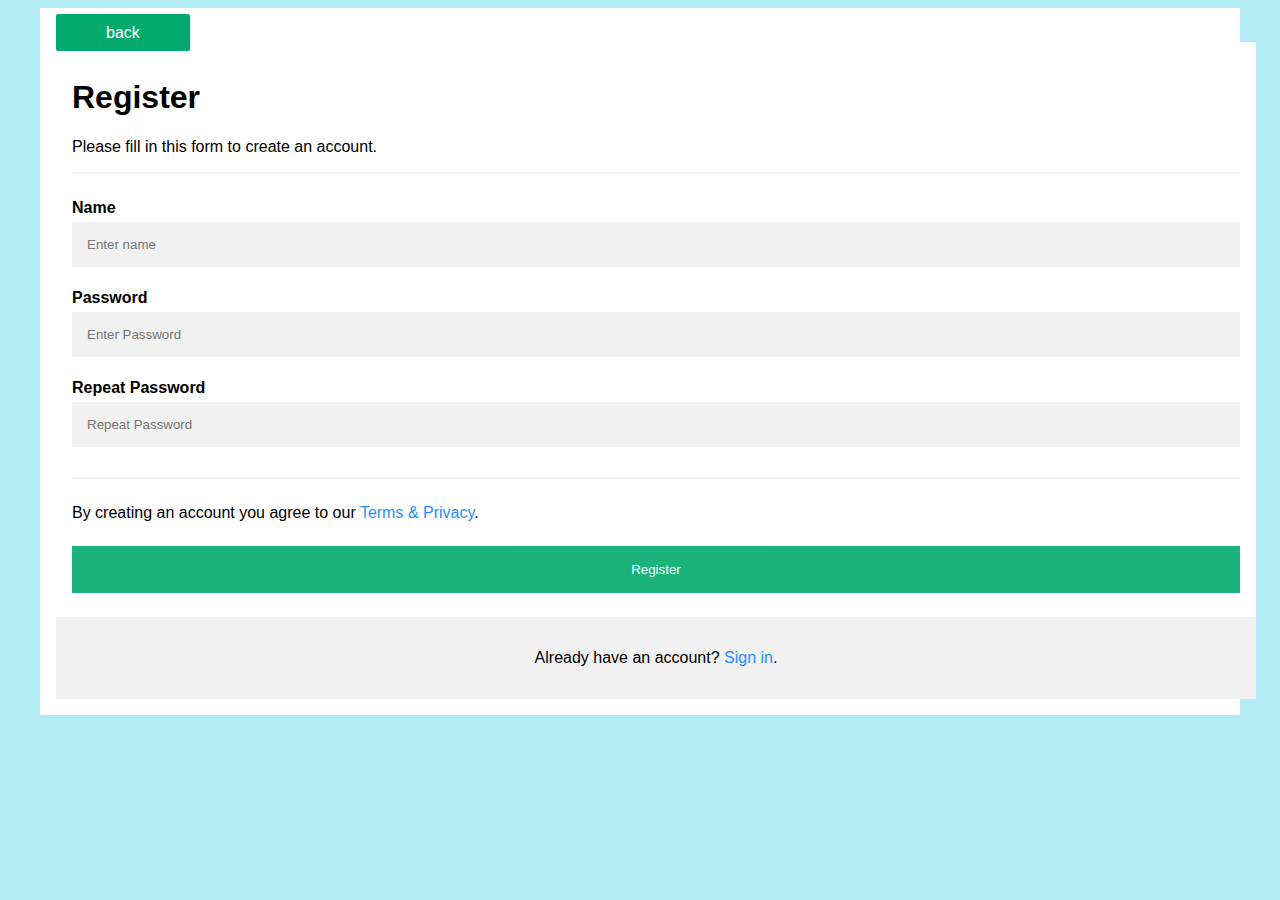
<file: program/register.html>
<!DOCTYPE html>
<html>

<head>
    <meta name="viewport" content="width=device-width, initial-scale=1">

    <!-- <link rel="stylesheet" href="css/style_usre.css"> -->
    <link rel="stylesheet" href="css/style_register.css">
    <link rel="stylesheet" href="css/style_main.css">
</head>

<body>

    <div class="container">

            <a  href="index.html" class="back-btn">back</a>


        <form action="/action_page.php">
            <div class="container">
                <h1>Register</h1>
                <p>Please fill in this form to create an account.</p>
                <hr>

                <label for="name"><b>Name</b></label>
                <input type="text" placeholder="Enter name" name="name" id="name" required>

                <label for="psw"><b>Password</b></label>
                <input type="password" placeholder="Enter Password" name="psw" id="psw" required>

                <label for="psw-repeat"><b>Repeat Password</b></label>
                <input type="password" placeholder="Repeat Password" name="psw-repeat" id="psw-repeat" required>
                <hr>
                <p>By creating an account you agree to our <a href="#">Terms & Privacy</a>.</p>

                <button type="submit" class="registerbtn" onclick="self.close();window.open('index.html')" >Register</button>
            </div>
            <script src="js/script.js"></script>
            <div class="container signin">
                <p>Already have an account? <a href="index.html">Sign in</a>.</p>
            </div>
        </form>
    </div>

</body>

</html>
</file>
<file: program/css/style_register.css>
body {
    font-family: Arial, Helvetica, sans-serif;
    background-color: black;
}

* {
    box-sizing: border-box;
}

/* Add padding to containers */
.container {
    padding: 16px;
    background-color: white;
}

/* Full-width input fields */
input[type=text],
input[type=tel],
input[type=password], #opt {
    width: 100%;
    padding: 15px;
    margin: 5px 0 22px 0;
    display: inline-block;
    border: none;
    background: #f1f1f1;
}

input[type=text]:focus,
input[type=tel]:focus,
input[type=password]:focus {
    background-color: #ddd;
    outline: none;
}

/* Overwrite default styles of hr */
hr {
    border: 1px solid #f1f1f1;
    margin-bottom: 25px;
}

/* Set a style for the submit button */
.registerbtn {
    background-color: #04AA6D;
    color: white;
    padding: 16px 20px;
    margin: 8px 0;
    border: none;
    cursor: pointer;
    width: 100%;
    opacity: 0.9;
}

.registerbtn:hover {
    opacity: 1;
}

/* Add a blue text color to links */
a {
    color: dodgerblue;
}

/* Set a grey background color and center the text of the "sign in" section */
.signin {
    background-color: #f1f1f1;
    text-align: center;
}

.opt {
    color: red;
    font-size: 20px;
    /* text-shadow: 2px 2px 2px #ff0000; */
}

.ooo {
    /* padding: 20px; */
    font-size: 20px;
}

.select-items {
    padding: 15px;
}

.back-btn{
    margin-top:20px;
}
/* select{
    -webkit-appearance: none;
    -moz-appearance: none;
    appearance: none;
    padding: 5px;
}
option{
    padding: 30px;
} */
</file>
<file: program/css/style_main.css>
body {
    background-color: rgb(179, 235, 245);
}

.container {
    width: 1200px;
    /* background-color: red; */
    margin: auto;
}

.back-btn {
    padding: 10px;
    width: 80px;
    background-color: #04AA6D;
    border-radius: 2px;
    border:0px;
    color: white;
}
a{
    text-decoration:none;
}
.back-btn{
    padding: 10px 50px;
}
.bb{
    margin:20px;
    margin-top:50px ;
}
</file>
<file: program/css/style_usre.css>
/***
User Profile Sidebar by @keenthemes
A component of Metronic Theme - #1 Selling Bootstrap 3 Admin Theme in Themeforest: https://j.mp/metronictheme
Licensed under MIT
***/

body {
  background: #F1F3FA;
}

/* Profile container */
.profile {
  margin: 20px 0;
}

/* Profile sidebar */
.profile-sidebar {
  padding: 20px 0 10px 0;
  background: #fff;
}

.profile-userpic img {
  float: none;
  margin: 0 auto;
  width: 50%;
  height: 50%;
  -webkit-border-radius: 50% !important;
  -moz-border-radius: 50% !important;
  border-radius: 50% !important;
}

.profile-usertitle {
  text-align: center;
  margin-top: 20px;
}

.profile-usertitle-name {
  color: #5a7391;
  font-size: 16px;
  font-weight: 600;
  margin-bottom: 7px;
}

.profile-usertitle-job {
  text-transform: uppercase;
  color: #5b9bd1;
  font-size: 12px;
  font-weight: 600;
  margin-bottom: 15px;
}

.profile-userbuttons {
  text-align: center;
  margin-top: 10px;
}

.profile-userbuttons .btn {
  text-transform: uppercase;
  font-size: 11px;
  font-weight: 600;
  padding: 6px 15px;
  margin-right: 5px;
}

.profile-userbuttons .btn:last-child {
  margin-right: 0px;
}

.profile-usermenu {
  margin-top: 30px;
}

.profile-usermenu ul li {
  border-bottom: 1px solid #f0f4f7;
}

.profile-usermenu ul li:last-child {
  border-bottom: none;
}

.profile-usermenu ul li a {
  color: #93a3b5;
  font-size: 14px;
  font-weight: 400;
}

.profile-usermenu ul li a i {
  margin-right: 8px;
  font-size: 14px;
}

.profile-usermenu ul li a:hover {
  background-color: #fafcfd;
  color: #5b9bd1;
}

.profile-usermenu ul li.active {
  border-bottom: none;
}

.profile-usermenu ul li.active a {
  color: #5b9bd1;
  background-color: #f6f9fb;
  border-left: 2px solid #5b9bd1;
  margin-left: -2px;
}

/* Profile Content */
.profile-content {
  padding: 20px;
  background: #fff;
  min-height: 460px;
}























a, button, code, div, img, input, label, li, p, pre, select, span, svg, table, td, textarea, th, ul {
  -webkit-border-radius: 0 !important;
  -moz-border-radius: 0 !important;
  border-radius: 0 !important;
}

.dashboard-stat, .portlet {
  -webkit-border-radius: 4px;
  -moz-border-radius: 4px;
  -ms-border-radius: 4px;
  -o-border-radius: 4px;
}

.portlet {
  margin-top: 0;
  margin-bottom: 25px;
  padding: 0;
  border-radius: 4px;
}

.portlet.bordered {
  border-left: 2px solid #e6e9ec !important;
}

.portlet.light {
  padding: 12px 20px 15px;
  background-color: #fff;
}

.portlet.light.bordered {
  border: 1px solid #e7ecf1 !important;
}

.list-separated {
  margin-top: 10px;
  margin-bottom: 15px;
}

.profile-stat {
  padding-bottom: 20px;
  border-bottom: 1px solid #f0f4f7;
}

.profile-stat-title {
  color: #7f90a4;
  font-size: 25px;
  text-align: center;
}

.uppercase {
  text-transform: uppercase !important;
}

.profile-stat-text {
  color: #5b9bd1;
  font-size: 10px;
  font-weight: 600;
  text-align: center;
}

.profile-desc-title {
  color: #7f90a4;
  font-size: 17px;
  font-weight: 600;
}

.profile-desc-text {
  color: #7e8c9e;
  font-size: 14px;
}

.margin-top-20 {
  margin-top: 20px !important;
}

[class*=" fa-"]:not(.fa-stack), [class*=" glyphicon-"], [class*=" icon-"], [class^=fa-]:not(.fa-stack), [class^=glyphicon-], [class^=icon-] {
  display: inline-block;
  line-height: 14px;
  -webkit-font-smoothing: antialiased;
}

.profile-desc-link i {
  width: 22px;
  font-size: 19px;
  color: #abb6c4;
  margin-right: 5px;
}
</file>
